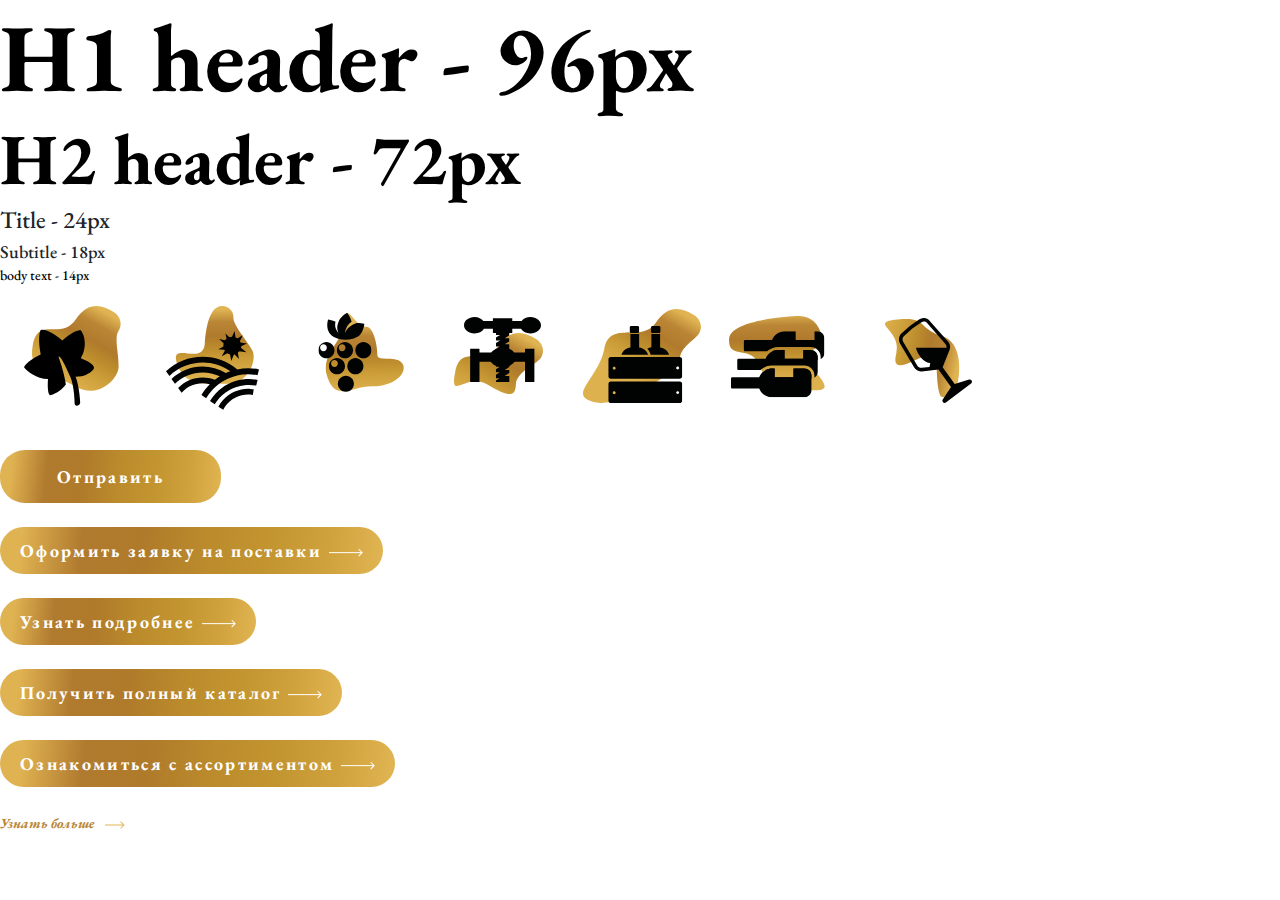
<file: assets.html>
<!DOCTYPE html>
<html lang="ru">
<head>
  <meta charset="UTF-8">
  <title>Kappi</title>
  <meta name="viewport" content="width=device-width, initial-scale=1.0">

  <link rel="stylesheet" href="css/bootstrap.min.css">
  <link rel="stylesheet" type="text/css" href="css/assets.css">
  <link rel="stylesheet" type="text/css" href="css/style.css">
  <link rel="stylesheet" href="css/media.css">
  <link rel="stylesheet" href="css/animate.css">

  <script src="js/jquery.min.js"></script>
  <script src="js/bootstrap.min.js"></script>

  <link rel="stylesheet" href="css/magnific-popup.css">
  <script src="js/jquery.magnific-popup.js"></script>
  <script src="js/wow.min.js"></script>
  <script>
    new WOW().init();
  </script>
  <link rel="stylesheet" href="css/slick.css">
  <link rel="stylesheet" href="css/slick-theme.css">
  <script src="js/slick.min.js"></script>

  <link href="https://fonts.googleapis.com/css?family=EB+Garamond:500,500i,700,700i&display=swap&subset=cyrillic" rel="stylesheet">
</head>

<body>

<h1>H1 header - 96px </h1>

<h2>H2 header - 72px </h2>

<div class="title">Title - 24px</div>

<div class="subtitle">Subtitle - 18px</div>

<p>body text - 14px</p>

<img src="img/icons/icon1.svg" alt="">
<img src="img/icons/icon2.svg" alt="">
<img src="img/icons/icon3.svg" alt="">
<img src="img/icons/icon4.svg" alt="">
<img src="img/icons/icon5.svg" alt="">
<img src="img/icons/icon6.svg" alt="">
<img src="img/icons/icon7.svg" alt="">

<br><br>

<a href="#" class="button-send">Отправить</a>  <br><br>
<a href="#" class="button">Оформить заявку на поставки <img src="img/arrow.png" alt="arrow"></a>  <br><br>
<a href="#" class="button">Узнать подробнее <img src="img/arrow.png" alt="arrow"></a> <br><br>
<a href="#" class="button">Получить полный каталог <img src="img/arrow.png" alt="arrow"></a> <br><br>
<a href="#" class="button">Ознакомиться с ассортиментом <img src="img/arrow.png" alt="arrow"></a> <br><br>
<a href="#" class="link">Узнать больше <img src="img/arrow-orange.png" alt="arrow"></a> 

</body>
</html>
</file>
<file: css/assets.css>
* {
	outline: none;
}
h1,h2,h3,h4,h5,h6,p {
	margin: 0;
	color: #000;
}

ul {
	padding: 0;
	list-style: none;
	margin-bottom: 0;
}

body {
	font-family: 'EB Garamond', serif;
	overflow-x: hidden;
}
/* 500, 500i, 700, 700i */


/* Typography */

h1 {
	font-size: 96px;
	font-weight: bold;
}

h2 {
	font-size: 72px;
	font-weight: bold;
}

.title {
	font-size: 24px;
	font-weight: 500;
}

.subtitle {
	font-size: 18px;
	font-weight: 500;
}

p {
	font-size: 14px;
	font-weight: 500;
}


/* Buttons */

a.button,
.button-send {
	background: linear-gradient(95.99deg, #E0B352 5.62%, #B17B2F 21.36%, #AF7A2A 37.11%, #BB8B2C 53.86%, #C39530 70.12%, #D0A23D 85.35%, #E0B452 99.07%);
	border-radius: 25px;
	letter-spacing: 0.13em;
	font-style: normal;
	font-weight: bold;
	color: #fff;
	padding: 10px 20px;
	display: inline-block;
	font-size: 18px;
	-moz-box-sizing: border-box;
 -webkit-box-sizing: border-box; 
 box-sizing: border-box;
 text-decoration: none;
 border: none;
}

a.button:hover {
	padding-right: 15px;
	transition: .2s;
	background: linear-gradient(95.99deg, #E0B352 5.62%, #B17B2F 21.36%, #AF7A2A 37.11%, #BB8B2C 53.86%, #C39530 70.12%, #D0A23D 85.35%, #E0B452 99.07%);
}

a.button:hover > img {
	margin-left: 5px;
	transition: .2s;
}

/* Кнопка отправить */
.button-send {
	padding: 13px 57px;
}

.button-send:hover {
	background: none;
	color: #B07A2C;
	box-shadow: 0 0 0 1px #BA8636;
	text-decoration: none;
}

/* Узнать больше */
a.link {
	font-style: italic;
	font-weight: bold;
	font-size: 14px;
	color: #BA8636;
}

a.link > img {
	margin-left: 8px;
	display: inline-block;
}

a.link:hover {
	text-decoration: none;
}

a.link:hover > img {
	margin-left: 13px;
	transition: .2s;
}


@media (max-width: 768px) {

 h1 {
 	font-size: 64px;
 }

 h2 {
 	font-size: 48px;
 }

 .title {
 	font-size: 24px;
 }

 .subtitle {
 	font-size: 18px;
 }

 p {
 	font-size: 14px;
 }

 a.button {
 	font-size: 14px;
 }
 a.button-send {
	padding: 6px 40px;
}

}
</file>
<file: css/style.css>
.section-top {
	background: url(../img/bg/section-top.jpg) no-repeat center bottom;
	padding-top: 63px;
	height: 1176px;
}

.section-top .container-logo {
	margin-bottom: 70px;
	text-align: center;
}

.section-top .logo {
	display: inline-block;
}

.section-top .logo-mobile {
	display: none;
	margin: 0 auto;
}

.section-top h1 {
	margin-bottom: 24px;
	color: #fff;
}

.section-top .title {
	color: #fff;
	line-height: 47px;
	margin-bottom: 80px;
	font-size: 36px;
	font-weight: normal;
}

.section-top .title > span {
	font-style: italic;
}

.section-top .scroll-down{
	margin: 0 auto;
 display: block;
 cursor: pointer;
 padding: 10px;
}


/* О компании */
.about-company {
	background: url(../img/bg/about-company.png) no-repeat bottom right;
	height: 1040px;
}

.about-company h2 {
	margin-bottom: 24px;
}

.about-company .subtitle {
	margin-bottom: 40px;
	line-height: 29px;
}

.about-company a.button {
	margin-bottom: 100px;
}


/* differences */
.differences {
	margin-bottom: 172px;
}

.differences h2 {
	margin-bottom: 100px;
}

.differences-block {
	max-width: 255px;
	margin: 0 auto 56px;
}

.differences-block img {
	display: block;
	margin: 0 auto 24px;

}

.differences .title {
	font-weight: bold;
	text-align: center;
	margin-bottom: 16px;
	line-height: 27px;
}

.differences p {
	text-align: center;
	line-height: 16px;
}

.differences a.button {
	float: right;
}


/* Подвал */

footer	{
	background: url(../img/bg/footer.png) no-repeat center top;
	padding: 500px 0 112px;
	margin-top: -500px;
}

footer .title {
	font-size: 36px;
	text-align: center;
	color: #fff;
	max-width: 600px;
	margin: 0 auto 32px;
	line-height: 42px;
}

footer .subtitle {
	text-align: center;
	color: #fff;
	max-width: 400px;
	margin: 0 auto 110px;
	line-height: 21px;
}

footer form {
	max-width: 500px;
	margin: 0 auto;
}

footer input {
	width: 100%;
	border: 1px solid #fff;
	padding: 15px 33px;
	color: #fff;
	background: rgba(255, 255, 255, 0.072);
	box-sizing: border-box;
	border-radius: 52px;
	display: block;
	margin-bottom: 32px;
	font-weight: 500;
	font-size: 18px;
	outline:none;
}

footer button {
	border: none;
	background: linear-gradient(95.99deg, #E0B352 5.62%, #B17B2F 21.36%, #AF7A2A 37.11%, #BB8B2C 53.86%, #C39530 70.12%, #D0A23D 85.35%, #E0B452 99.07%);
	border-radius: 25px;
	letter-spacing: 0.13em;
	font-style: normal;
	font-weight: bold;
	color: #fff;
	padding: 13px 57px;
	display: inline-block;
	font-size: 18px;
	-moz-box-sizing: border-box;
 -webkit-box-sizing: border-box; 
 box-sizing: border-box;
 text-decoration: none;
 display: block;
 margin: 0 auto 400px;
 outline:none;
}

footer button:hover {
	background: none;
	color: #B07A2C;
	box-shadow: 0 0 0 1px #BA8636;
}

footer button:active {
	outline: none;
}

footer .adress,
footer .phone,
footer .social {
 display: flex;
 flex-direction: column;
 align-items: center;
 justify-content: center;
}

footer p {
	color: #fff;
	text-align: center;
}

footer .adress-img,
footer .phone-img,
footer .social-icon {
	height: 70px;
 display: flex;
 align-items: center;
 margin-bottom: 32px;
}

footer .social-icon a {
	margin: 0 10px;
}


/* cooperation-format */

.cooperation-format {
	background: url(../img/bg/cooperation-format.png) no-repeat left bottom;
	padding-bottom: 550px;
}

.cooperation-format h2 {
	margin-bottom: 100px;
	font-weight: 500;

}

.cooperation-format .container-img {
	margin-bottom: 8px;
}

.cooperation-format .container-img img {
	display: block;
	margin: 0 auto;
}

.cooperation-format .title {
	font-weight: bold;
	margin-bottom: 8px;
	margin: 0 auto;
	text-align: center;
}

.cooperation-format p {
	line-height: 16px;
	text-align: center;
	margin: 0 auto 115px;
}

.cooperation-format .title-italic {
	font-style: italic;
	font-weight: 500;
	font-size: 24px;
	line-height: 31px;
	margin-bottom: 40px;
	text-align: left;
}


.slider-process {
	width: 100%;
	overflow: hidden;
	position: relative;
}
.slider-process .container-img {
	width: 100%;
}
.slider-process .container-img img {
	width: 100%;
}


.slider-process .slick-next:before {
	left: -120px;
	top: -70px;
}

.slider-process .slick-prev:before {
	left: 120px;
	top: -70px;
}

.slider-process .pagingInfo-container {
	display: flex;
	justify-content: center;
}

.pagingInfo {
	position: absolute;
	bottom: 150px;
 font-size: 72px;
 color: #fff;
 background: rgba(255,255,255, .31);
 padding: 10px 35px;
 line-height: 51px;
 border-radius: 44px;
}

/* Современное производство */

.modern-production {
	background: url(../img/bg/modern-production.png) no-repeat center top;
 padding: 100px 0 380px;
}

.modern-production h2 {
	color: #fff;
	margin-bottom: 56px;
	line-height: 84px;
}

.modern-production .subtitle {
	margin-bottom: 40px;
	line-height: 29px;
	color: #fff;
}


.slider-bottle {
	background: url(../img/bg/slider-bottle.jpg) no-repeat center bottom;
	padding: 80px 0 240px;
}

.slider-bottle .container-img {
	text-align: center;
	position: relative;
}

.slider-bottle .container-img img.bottles,
.slider-bottle .container-img img.bottles-small {
	display: inline-block;
} 

.slider-bottle .bottles-small {
 position: absolute;
 right: 0;
 top: 0;
}

.bottles-small-mobile {
 position: absolute;
 right: 30px;
 top: 0px;
}

.slider-bottle .container-img img.bottles-mobile,
.slider-bottle .container-img img.bottles-small-mobile {
	display: none;
}


.slider-bottle .title {
	color: #fff;
	font-weight: bold;
	line-height: 31px;
	margin-bottom: 16px;
	margin-top: 100px;
}

.slider-bottle .subtitle {
	color: #fff;
	margin-bottom: 24px;
	line-height: 23px;
	font-style: italic;
}

.slick-prev:before {
	content: ''!important;
 background: url(../img/slide-prev.svg) no-repeat center center;
 width: 30px;
 height: 50px;
 display: block;
 left: 0;
 position: absolute;
 top: 50px;
}

.slick-next:before {
	content: ''!important;
 background: url(../img/slide-next.svg) no-repeat center center;
 width: 30px;
 height: 50px;
 display: block;
 left: 0;
 position: absolute;
 top: 50px;
}

.my-dots {
  position: absolute;
  bottom: -45px;
  display: block;
  width: 100%;
  padding: 0;
  list-style: none;
  text-align: center;
  bottom: 100px;
  left: 100px;
}

.my-dots li {
  position: relative;
  display: inline-block;
  width: 17px;
  height: 17px;
  margin: 0 40px;
  padding: 0;
  cursor: pointer;
}

.my-dots li button {
  font-size: 0;
  line-height: 0;
  display: block;
  width: 17px;
  height: 17px;
  padding: 5px;
  cursor: pointer;
  color: transparent;
  border: 0;
  outline: none;
  background: transparent;
}

.my-dots li button:hover,
.my-dots li button:focus {
  outline: none;
}

.my-dots li button:hover:before,
.my-dots li button:focus:before {
  opacity: 1;
}

.my-dots li button:before {
  font-family: 'slick';
  font-size: 6px;
  line-height: 20px;
  position: absolute;
  top: 0;
  left: 0;
  width: 17px;
  height: 17px;
  content: url(../img/Ellipse.svg);
  text-align: center;
  opacity: .25;
  color: black;
  -webkit-font-smoothing: antialiased;
  -moz-osx-font-smoothing: grayscale;
   
}

.my-dots li.slick-active button:before {
  opacity: 1;
  color: black;
  border-radius: 50px;
  background: #fff;

}


form#order {
	background: #fff url(../img/bg/order.png) no-repeat center center;
	max-width: 985px;
	padding: 70px 140px;
	display: block;
	margin: 0 auto;
	border-radius: 20px;
	position: relative;
}

form#order .title {
	line-height: 30px;
	color: #000;
	margin-bottom: 56px;
	max-width: 550px;
}
form#order fieldset {
	max-width: 370px;
}

form#order input {
	width: 100%;
	margin-bottom: 24px;
	display: block;
	padding: 8px 25px 9px;
	color: #000;
	border-radius: 53px;
	box-sizing: border-box;
	border: 1px solid #000;
	line-height: 23px;

}

.mfp-close-btn-in .mfp-close {
	top: 15px;
	right: 15px;
	color: #fff!important;
}

.mfp-close:active {
	top: 15px!important;
}

.bung1,
.bung3  {
	position: absolute;
	right: 0;
}

.bung2 {
	position: absolute;
}


figure {
border-radius: 50%;
position: relative;
overflow: hidden;
display: inline-block;
top: -120%;
transition: top 0.5s cubic-bezier(0, 0.3, 1, 0.7);
background-size: cover;
margin-bottom: 0;
}

figure img {
vertical-align: bottom;
z-index: -5;
max-width: 100%;
max-height: 100%;
}

figure:before, figure:after {
content: '';
display: block;
position: absolute;
height: 100%;
}
figure:before {
width: 140%;
top: inherit;
left: -20%;
opacity: 0.6;
background-image: linear-gradient(180deg, rgba(255, 255, 255, 0), #ffffff 40%, rgba(255, 255, 255, 0.6) 60%, rgba(255, 255, 255, 0));
transform: rotate(-20deg);
}

figure:after {
width: 100%;
top: 0;
border-radius: 50%;
box-shadow: inset -5px -15px 40px rgba(0, 0, 0, 0.1);
background-image: radial-gradient(35% 25%, closest-corner, rgba(255, 255, 255, 0.3), rgba(255, 255, 255, 0));
}

.slick-dotted.slick-slider {
	margin-bottom: 0 !important;
}
</file>
<file: css/media.css>
@media (max-width: 1200px) {
	.modern-production h2 {
		line-height: 72px;
	}
	.about-company {
		background: url(../img/bg/about-company-mobile.png) no-repeat center right;
	}
	.slider-bottle {
		padding-top: 0;
	}
	.about-company {
		height: 1000px;
	}
	.pagingInfo {
    bottom: 100px;
  }
	.slider-process .slick-next:before {
	left: 0;
	top: -50px;
}

.slider-process .slick-prev:before {
	left: 0;
	top: -50px;
}
	.bung1,
	.bung2,
	.bung3 {
		display: none;
	}
	.slider-bottle .bottles-small {
		right: -40px;
	}

}

@media (max-width: 992px) {
	.modern-production h2 {
		font-size: 62px;

	}
	.slider-bottle .bottles-small {
		right: -90px;
	}
		.pagingInfo {
		font-size: 58px;
  bottom: 50px;
  padding: 8px 35px;
  line-height: 42px;
	}
	footer button {
		margin-bottom: 200px;
	}
	form#order {
		padding: 50px;
	}
	.section-top {
		height: 1130px;
	}
	.section-top .logo {
		display: none;
	}
	.section-top .logo-mobile {
		display: block;
	}
	.section-top .container-logo {
		margin-bottom: 50px;
	}
	.section-top h1 {
		font-size: 72px;
		line-height: 68px;
		font-size: 64px;
	}
	.about-company {
		background: none;
	}
		.slick-prev:before {
	 left: 0;
	}

	.slick-next:before {
	 left: 0;
	}
	.my-dots li {
		margin: 0 30px;
	}
	.about-company {
		height: 800px;
	}

}

@media (max-width: 768px) {
	img.bottles-small-mobile {
    position: absolute;
    right: 40px;
}
	.section-top {
		padding-top: 24px;
		height: 970px;
		background: url(../img/bg/section-top-mobile.jpg) no-repeat center top;
	}
	.section-top .container-logo {
		margin-bottom: 56px;
	}
	.section-top .logo {
		display: none;
	}
	.section-top h1 {
		margin-bottom: 32px;
	} 
	.section-top .title {
		line-height: 31px;
		font-size: 24px;
		margin-bottom: 100px;
	}
	.section-top .logo-mobile {
		display: block;
	}
	.differences-block:last-child {
		margin-bottom: 100px;
	}
	.differences a.button {
		float: inherit;
	}

	.differences p {
		font-size: 14px;
	}

	footer {
		padding-bottom: 0;
		margin-top: -200px;
		background: url(../img/bg/footer.png) no-repeat center bottom;
	}
	footer .subtitle {
		margin-bottom: 80px;
	}

	footer form {
		max-width: 360px;
	}

	footer input {
		padding: 7px 24px;
		margin-bottom: 24px;
	}

	footer button {
		margin-bottom: 115px;
		padding: 7px 40px;
	}
	footer .adress,
	footer .phone,
	footer .social  {
		margin-bottom: 120px;
	}
	footer .adress-img, footer .phone-img, footer .social-icon {
		margin-bottom: 24px;
	}

	.cooperation-format .title,
	.cooperation-format p {
		max-width: 260px;
	}
	.cooperation-format p {
		margin-bottom: 162px;
	}
	.cooperation-format .title-italic {
		text-align: center;
  max-width: 350px;
  margin: 0 auto 64px;
  font-size: 18px;
	}

	.cooperation-format {
		background: url(../img/bg/cooperation-format.png) no-repeat left center;
   padding-bottom: 0;
	}
	.cooperation-format h2 {
		text-align: center;
	}

	.button-container {
	text-align: center;
	}

	.modern-production {
  padding: 70px 0 350px;
  background: url(../img/bg/modern-production-mobile.jpg) no-repeat center top;
	}

	.modern-production h2 {
		margin-bottom: 32px;
		line-height: 56px;
		font-size: 48px;
	}

	.modern-production .subtitle {
		margin-bottom: 50px;
		line-height: 26px;
	}
	footer button {
		font-size: 16px;
	}

	.slick-prev:before {
 background: url(../img/slide-prev.svg) no-repeat center center;
 width: 30px;
 height: 50px;
 left: 20px;
 top: -70px;
}

.slick-next:before {
 background: url(../img/slide-next.svg) no-repeat center center;
 width: 30px;
 height: 50px;
 left: -20px;
 top: -70px;
}

.slider-bottle .container-img img.bottles,
.slider-bottle .container-img img.bottles-small {
	display: none;
} 

.slider-bottle .container-img img.bottles-mobile,
.slider-bottle .container-img img.bottles-small-mobile {
	display: inline-block;
}

.slider-bottle {
	padding: 0 0 150px;
	background: url(../img/bg/slider-bottle-mobile.jpg) no-repeat center bottom;
}
.slider-bottle .subtitle {
	margin-bottom: 32px;
}

.my-dots {
  bottom: 260px;
  left: 0;
}

.my-dots li {
  width: 11px;
  height: 11px;
  margin: 0 20px;
}

.my-dots li button {
  width: 11px;
  height: 11px;
}

.my-dots li button:before {
  width: 11px;
  height: 11px;
  content: url(../img/Ellipse-mobile.svg);
}

form#order {
	background: url(../img/bg/order-mobile.png) no-repeat center top;
	width: 360px;
	padding: 220px 42px 42px;
	line-height: 22px;
	font-size: 18px;
}

form#order .title {
	margin-bottom: 32px;
	text-align: center;
	font-size: 18px;
	line-height: 22px;
}
.mfp-close-btn-in .mfp-close {
	right: inherit;
	left: 15px;
	top: 55px;
	color: #fff!important;
}
.mfp-close:active {
	top: 55px!important;
}
form#order button.button-send {
	margin: 0 auto;
	display: block;
	padding: 7px 40px;
	outline: none;
}
.about-company {
	background: none;
	height: inherit;
}
.about-company .subtitle {
	margin-bottom: 64px;
}

.pagingInfo {
	font-size: 32px;
 padding: 6px 25px;
 line-height: 26px;
 bottom: 20px;
}

.slider-process .slick-next:before {
	left: 0;
	top: -20px;
}

.slider-process .slick-prev:before {
	left: 0;
	top: -20px;
}


}

@media (max-width: 480px) {
	.section-top {
		background: url(../img/bg/section-top-mobile.jpg) no-repeat center top;
		height: 970px;
	}
	.modern-production {
		background: url(../img/bg/modern-production-mobile480.png) no-repeat center top;
		padding: 100px 0 250px;
	}
	.cooperation-format {
		background: url(../img/bg/cooperation-format-mobile.png) no-repeat center center;
	}

	footer {
		background: url(../img/bg/footer-mobile.jpg) no-repeat center bottom;
		margin-top: 0;
		padding: 280px 0 0;
	}
	footer form {
		max-width: 360px;
	}

	.pagingInfo {
  font-size: 26px;
  padding: 5px 25px;
  line-height: 22px;
  bottom: 20px;
	}
	.my-dots {
  bottom: 290px;
  left: 0;
}
	.slider-bottle .bottles-small-mobile {
		right: 15px;
	}
	.slick-prev:before {
 left: 0px;
}

.slick-next:before {
 left: 0px;
}
}

@media (max-width: 440px) {
	.pagingInfo {
    bottom: 10px;
  }

	.modern-production {
		padding-top: 70px;
		min-height: 1090px;

	}
	.modern-production h2 {
		margin-bottom: 24px;
		font-size: 42px;
		line-height: 42px;
	}
	.modern-production .subtitle {
		margin-bottom: 32px;
		line-height: 23px;
	}
		.slider-bottle .bottles-small-mobile {
		right: 0px;
	}
	
}
</file>
